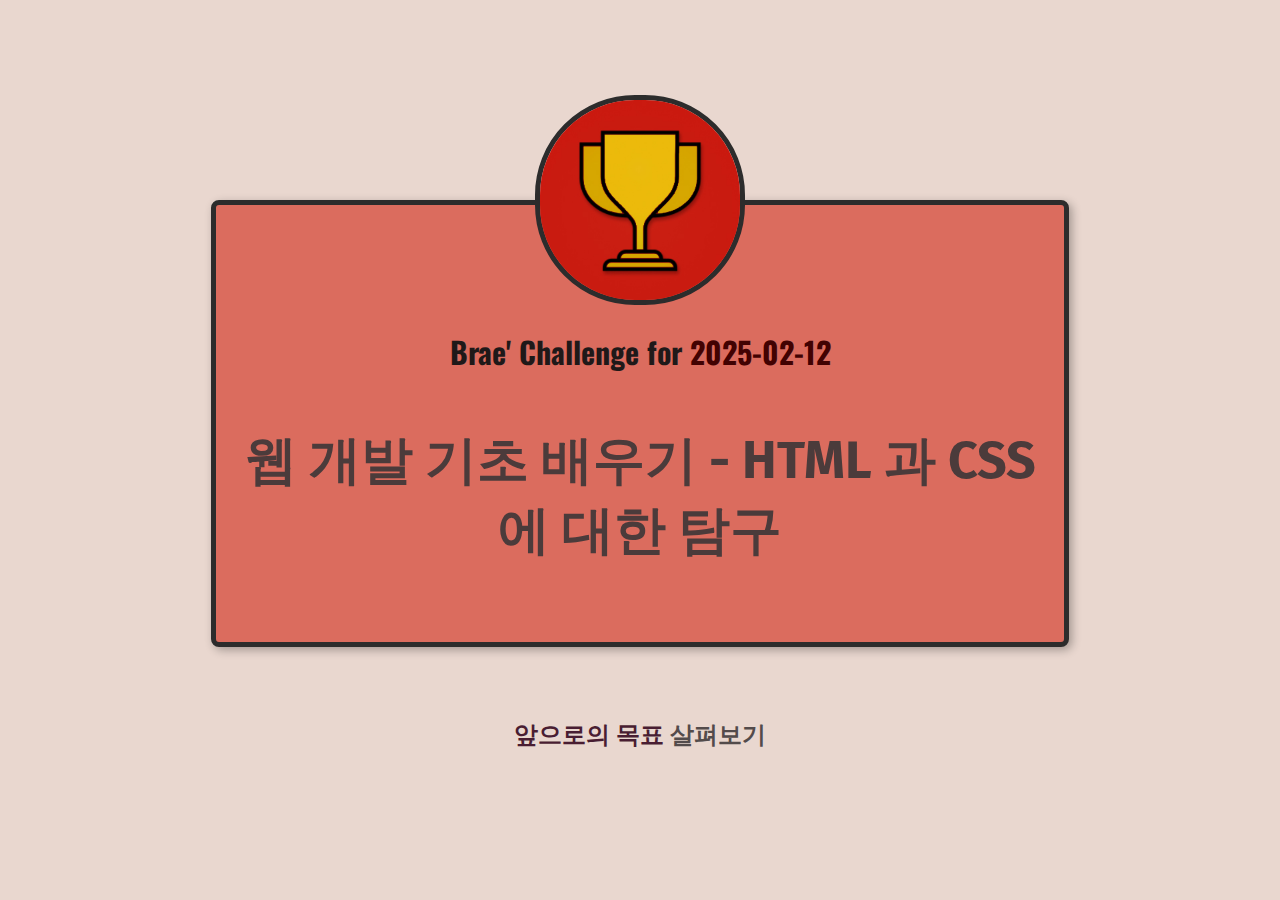
<file: 01/index.html>
<!DOCTYPE html>
<html>
    <head>
        <link rel="preconnect" href="https://fonts.googleapis.com" />
        <link rel="preconnect" href="https://fonts.gstatic.com" crossorigin />
        <link
            href="https://fonts.googleapis.com/css2?family=Fira+Sans:wght@400;700&family=Oswald:wght@700&display=swap"
            rel="stylesheet"
        />
        <link href="/01/css/shared.css" rel="stylesheet" />
        <link href="/01/css/index.css" rel="stylesheet" />
        <link rel="icon" href="/img/favicon.ico" type="image/png">
        <title>Brae's Daily Challenge</title>
    </head>
    <body>
        <main>
            <img src="/01/img/trophy.jpg" alt="트로피" />
            <h1>Brae' Challenge for <span>2025-02-12</span></h1>
            <p id="challenge">웹 개발 기초 배우기 - HTML 과 CSS에 대한 탐구</p>
        </main>
        <footer>
            <p><a href="/01/html/goal.html">앞으로의 목표</a> 살펴보기</p>
        </footer>
    </body>
</html>
</file>
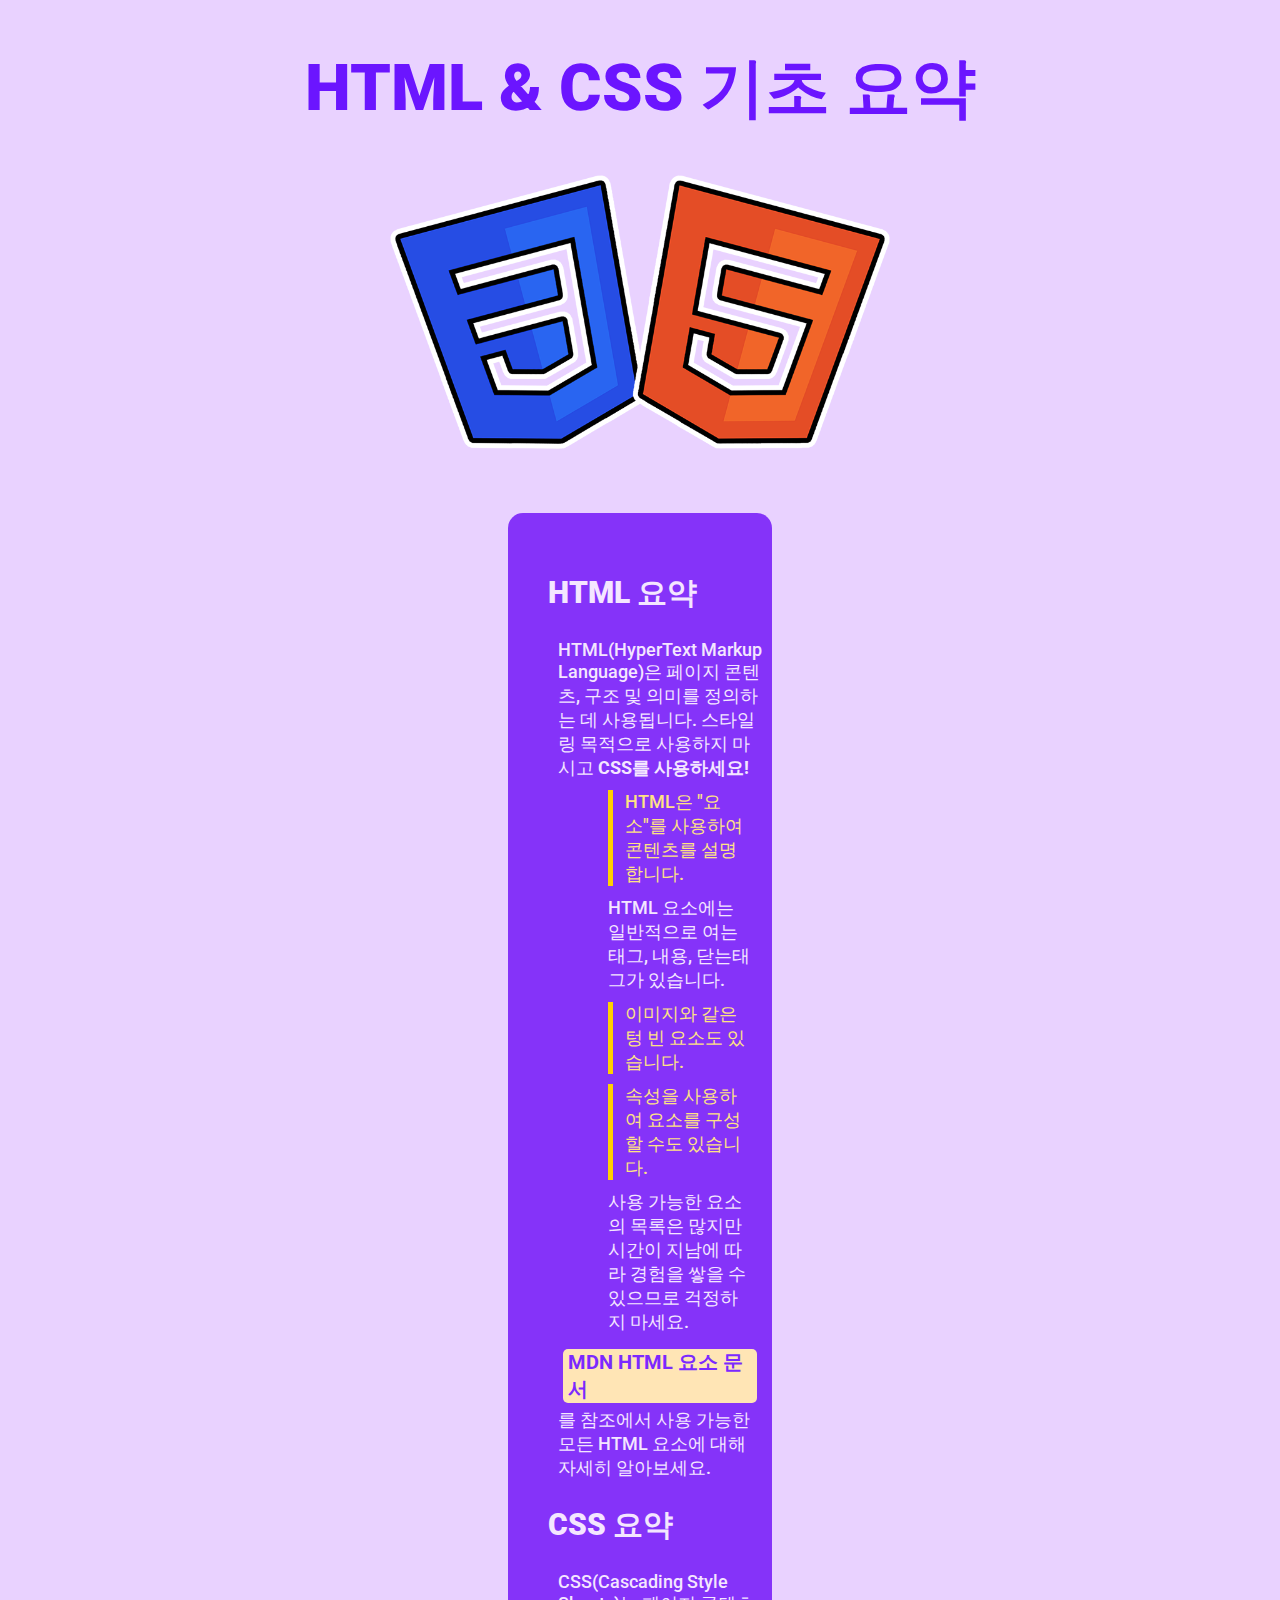
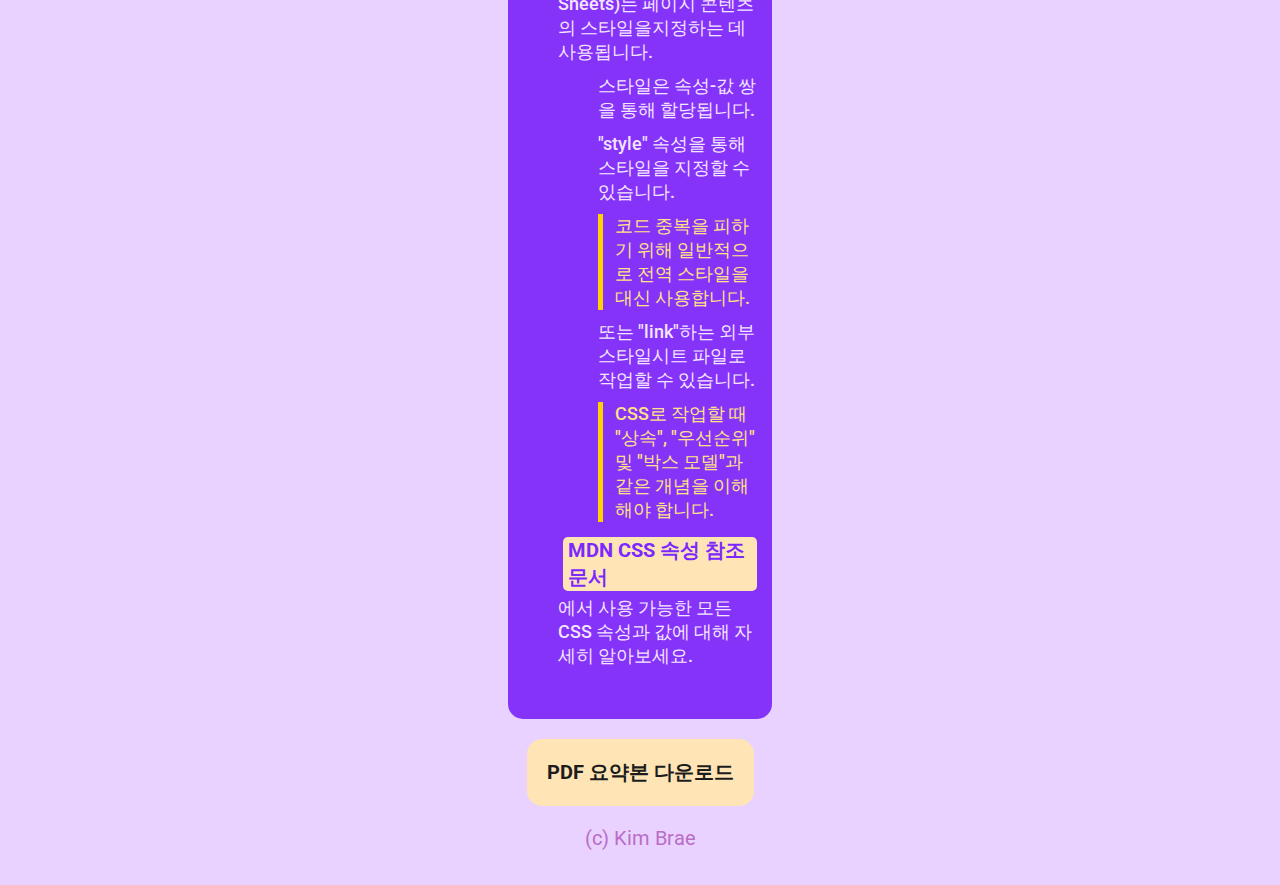
<file: 02/index.html>
<!DOCTYPE html>
<html lang="kr">
    <head>
        <meta charset="UTF-8" />
        <title>HTML & CSS 기초 요약</title>
        <link rel="preconnect" href="https://fonts.googleapis.com" />
        <link rel="preconnect" href="https://fonts.gstatic.com" crossorigin />
        <link
            href="https://fonts.googleapis.com/css2?family=Roboto:ital,wght@0,100..900;1,100..900&display=swap"
            rel="stylesheet"
        />
        <link rel="stylesheet" href="index.css" />
    </head>
    <body>
        <header>
            <h1>HTML & CSS 기초 요약</h1>
            <img src="asset/html-css.png" alt="HTML and CSS 로고" />
        </header>
        <main>
            <ul>
                <h2>HTML 요약</h2>
                <li>
                    HTML(HyperText Markup Language)은 페이지 콘텐츠, 구조 및 의미를 정의하는 데 사용됩니다.
                    스타일링 목적으로 사용하지 마시고 <strong>CSS를 사용하세요!</strong>
                    <ul>
                        <li class="highlight-list">
                            HTML은 "요소"를 사용하여 콘텐츠를 설명합니다.
                        </li>
                        <li>
                            HTML 요소에는 일반적으로 여는 태그, 내용, 닫는태그가 있습니다.
                        </li>
                        <li class="highlight-list">
                            이미지와 같은 텅 빈 요소도 있습니다.
                        </li>
                        <li class="highlight-list">
                            속성을 사용하여 요소를 구성할 수도 있습니다.
                        </li>
                        <li>
                            사용 가능한 요소의 목록은 많지만 시간이 지남에 따라 경험을 쌓을 수 있으므로 걱정하지 마세요.
                        </li>
                    </ul>
                </li>
                <li style="padding: 0;">
                    <a class="link" href="https://developer.mozilla.org/ko/docs/Web/HTML">
                        MDN HTML 요소 문서
                    </a>
                    를 참조에서 사용 가능한 모든 HTML 요소에 대해 자세히 알아보세요.
                </li>
                <h2>CSS 요약</h2>
                <li>
                    CSS(Cascading Style Sheets)는 페이지 콘텐츠의 스타일을지정하는 데 사용됩니다.
                </li>
                <ul>
                    <li>
                        스타일은 속성-값 쌍을 통해 할당됩니다.
                    </li>
                    <li>
                        "style" 속성을 통해 스타일을 지정할 수 있습니다.
                    </li>
                    <li class="highlight-list">
                        코드 중복을 피하기 위해 일반적으로 전역 스타일을 대신 사용합니다.
                    </li>
                    <li>
                        또는 "link"하는 외부 스타일시트 파일로 작업할 수 있습니다.
                    </li>
                    <li class="highlight-list">
                        CSS로 작업할 때 "상속", "우선순위" 및 "박스 모델"과 같은 개념을 이해해야 합니다.
                    </li>
                </ul>
                <li>
                    <a class="link" href="https://developer.mozilla.org/ko/docs/Web/CSS">
                        MDN CSS 속성 참조 문서
                    </a> 
                    에서 사용 가능한 모든 CSS 속성과 값에 대해 자세히 알아보세요.
                </li>
            </ul>
        </main>
        <footer>
            <a href="asset/html-css-basics-summary.pdf" target="_blank">PDF 요약본 다운로드</a>
            <p>(c) Kim Brae</p>
        </footer>
    </body>
</html>
</file>
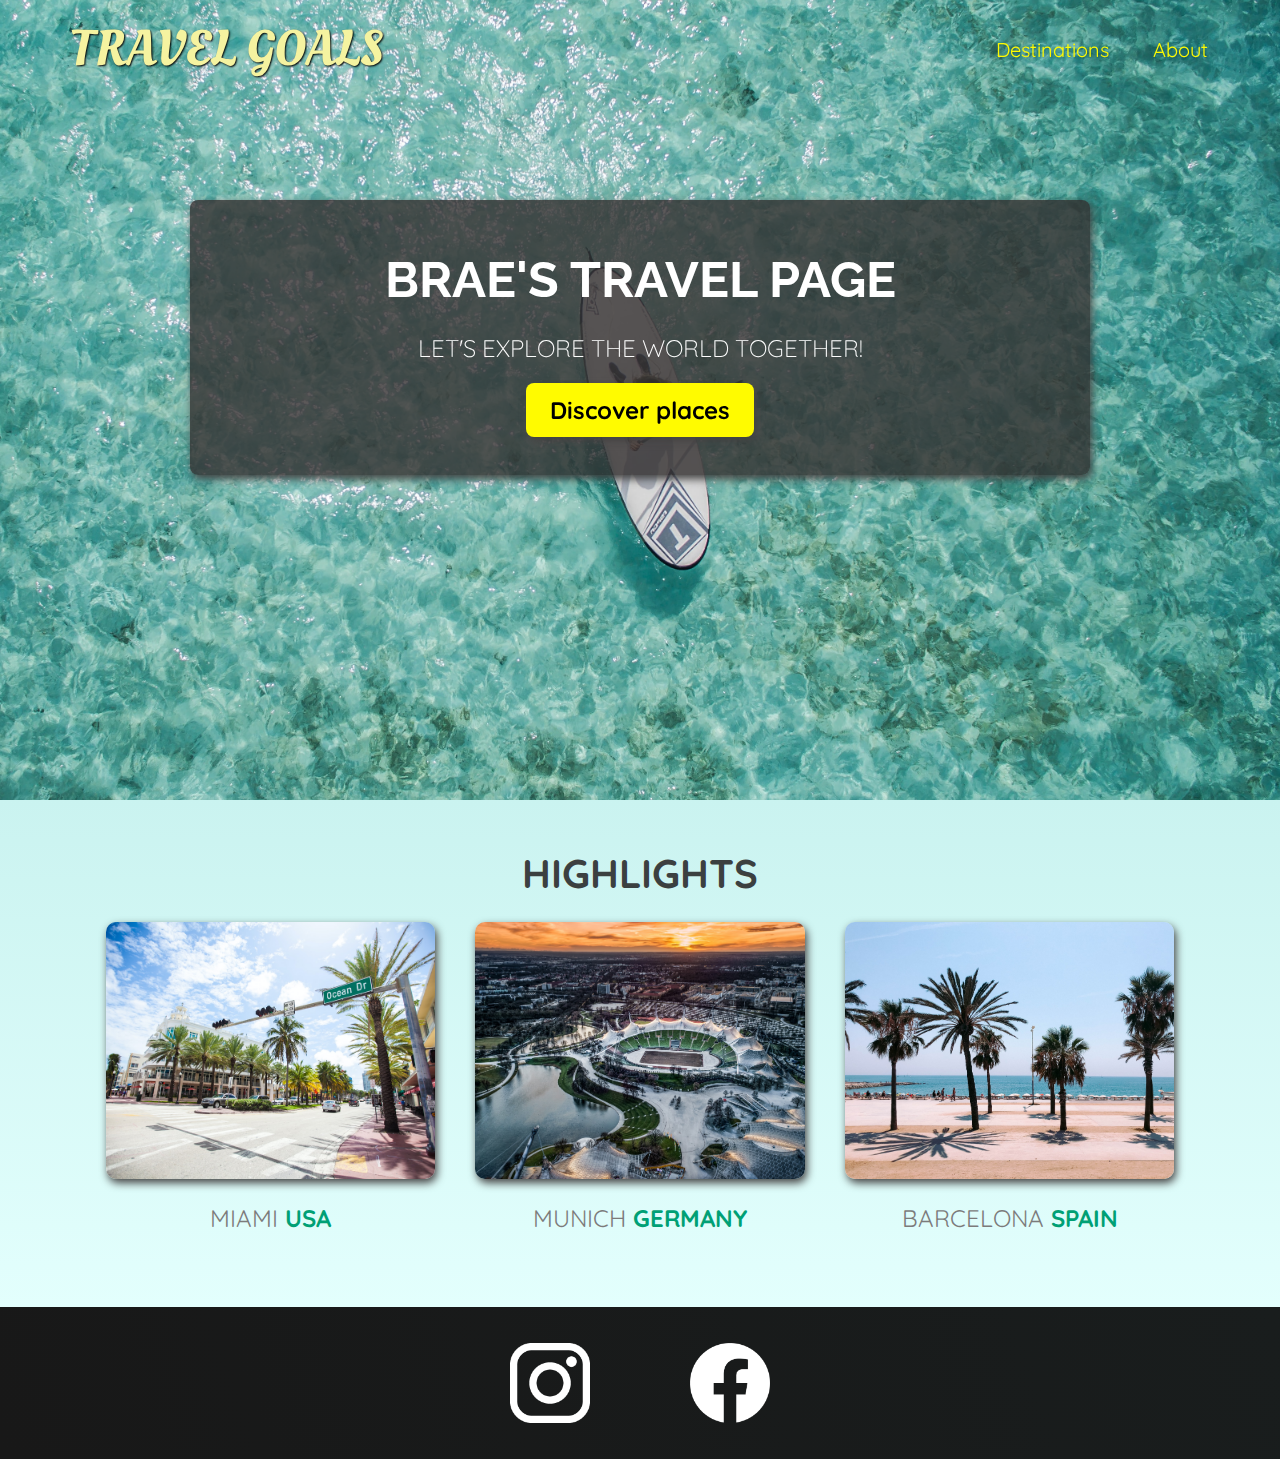
<file: 03/index.html>
<!DOCTYPE html>
<html lang="en">
    <head>
        <meta charset="UTF-8" />
        <link rel="stylesheet" href="/03/css/share.css" />
        <link rel="stylesheet" href="/03/css/index.css" />
        <link
            href="https://fonts.googleapis.com/css2?family=Raleway:wght@700&family=Oleo+Script:wght@700&family=Quicksand:wght@300;500;700&display=swap"
            rel="stylesheet"
        />
        <title>Travel Goals</title>
    </head>
    <body>
        <header>
            <div id="page-logo">
                <a href="/03/index.html">Travel Goals</a>
            </div>
            <nav>
                <ul>
                    <li><a href="/03/html/places.html">Destinations</a></li>
                    <li><a href="/03/html/about.html">About</a></li>
                </ul>
            </nav>
        </header>
        <main>
            <section id="hero">
                <div id="hero-content">
                    <h1>Brae's travel page</h1>
                    <p>Let's explore the world together!</p>
                    <a href="/03/html/places.html">Discover places</a>
                </div>
            </section>
            <section id="highlights">
                <h2>highlights</h2>
                <ul id="destinations">
                    <li class="destinations">
                        <img
                            src="/03/images/places/miami.jpg"
                            alt="Miami streets on sunny day"
                        />
                        <p>Miami <strong>USA</strong></p>
                    </li>
                    <li class="destinations">
                        <img
                            src="/03/images/places/munich.jpg"
                            alt="Munich stadium in winter"
                        />
                        <p>Munich <strong>Germany</strong></p>
                    </li>
                    <li class="destinations">
                        <img
                            src="/03/images/places/barcelona.jpg"
                            alt="Palm beach in Barcelona"
                        />
                        <p>Barcelona <strong>Spain</strong></p>
                    </li>
                </ul>
            </section>
        </main>
        <footer>
            <ul>
                <li>
                    <a href="https://www.instagram.com"
                        ><img
                            src="/03/images/icons/insta.png"
                            alt="Instgram Logo"
                    /></a>
                </li>
                <li>
                    <a href="https://www.facebook.com">
                        <img
                            src="/03/images/icons/facebook.png"
                            alt="Facebook Logo"
                        />
                    </a>
                </li>
            </ul>
        </footer>
    </body>
</html>
</file>
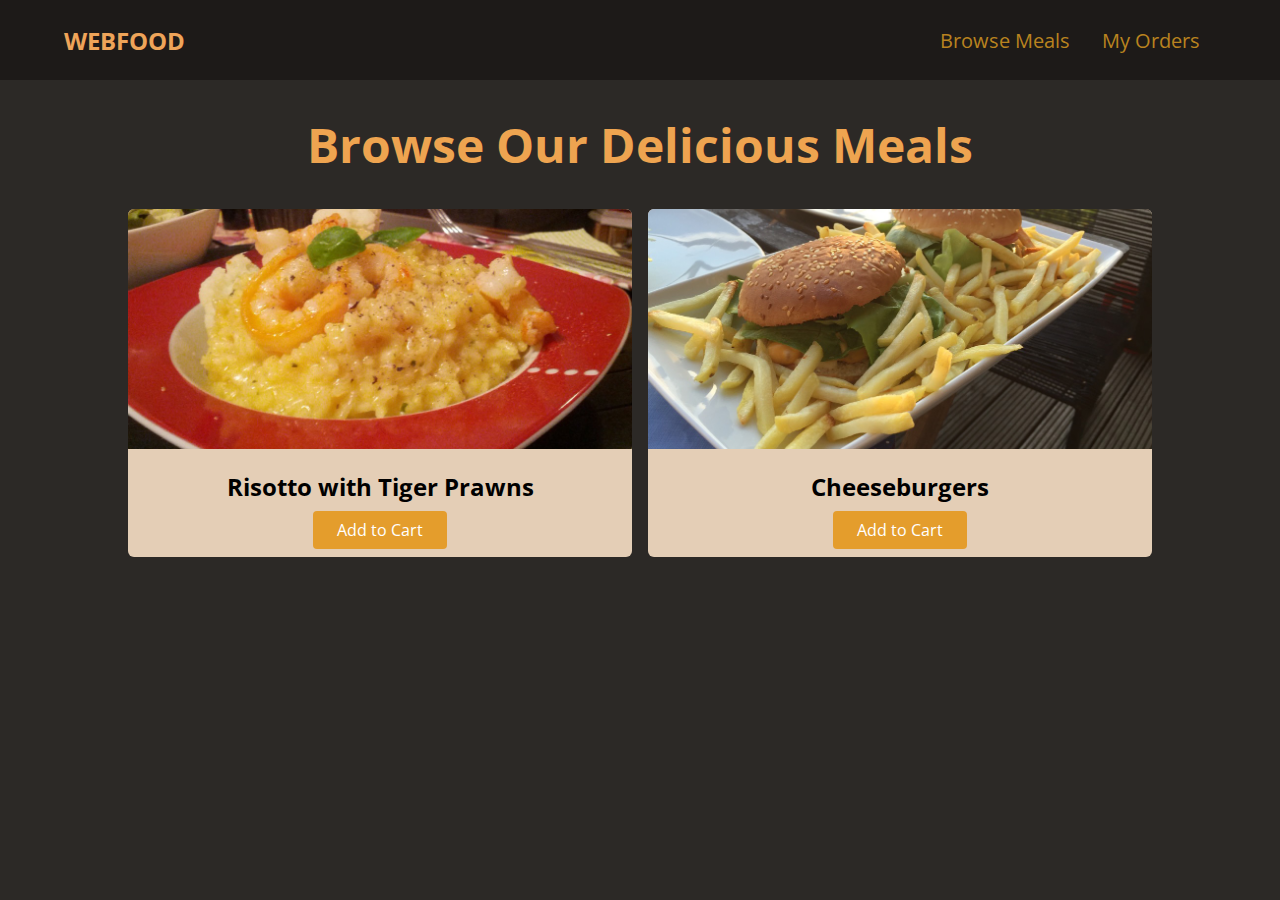
<file: 04/index.html>
<!DOCTYPE html>
<html lang="en">
    <head>
        <meta charset="UTF-8" />
        <meta http-equiv="X-UA-Compatible" content="IE=edge" />
        <meta name="viewport" content="width=device-width, initial-scale=1.0" />
        <title>WebFood</title>
        <link rel="preconnect" href="https://fonts.gstatic.com" />
        <link href="https://fonts.googleapis.com/css2?family=Open+Sans:wght@400;700&display=swap" rel="stylesheet" />
        <link rel="stylesheet" href="/04/css/index.css" />
    </head>
    <body>
        <header id="main-header">
            <a href="index.html" id="logo">WebFood</a>
            <nav>
                <ul>
                    <li>
                        <a href="">Browse Meals</a>
                    </li>
                    <li>
                        <a href="">My Orders</a>
                    </li>
                </ul>
            </nav>
            <a href="#sidebar" class="menu-btn">
                <span></span>
                <span></span>
                <span></span>
            </a>
        </header>
        <aside id="sidebar">
            <header>
                <a href="#" class="menu-btn">
                    <span></span>
                    <span></span>
                    <span></span>
                </a>
            </header>
            <nav>
                <ul>
                    <li>
                        <a href="">Browse Meals</a>
                    </li>
                    <li>
                        <a href="">My Orders</a>
                    </li>
                </ul>
            </nav>
        </aside>
        <main>
            <h1>Browse Our Delicious Meals</h1>
            <section id="latest-products">
                <ul>
                    <li class="food-item">
                        <article>
                            <img src="/04/images/risotto.jpg" alt="Delicious risotto with tiger prawns" />
                            <div class="food-item-content">
                                <h2>Risotto with Tiger Prawns</h2>
                                <a href="" class="btn">Add to Cart</a>
                            </div>
                        </article>
                    </li>
                    <li class="food-item">
                        <article>
                            <img src="/04/images/cheeseburgers.jpg" alt="Classic cheeseburgers with fries" />
                            <div class="food-item-content">
                                <h2>Cheeseburgers</h2>
                                <a href="" class="btn">Add to Cart</a>
                            </div>
                        </article>
                    </li>
                </ul>
            </section>
        </main>
    </body>
</html>
</file>
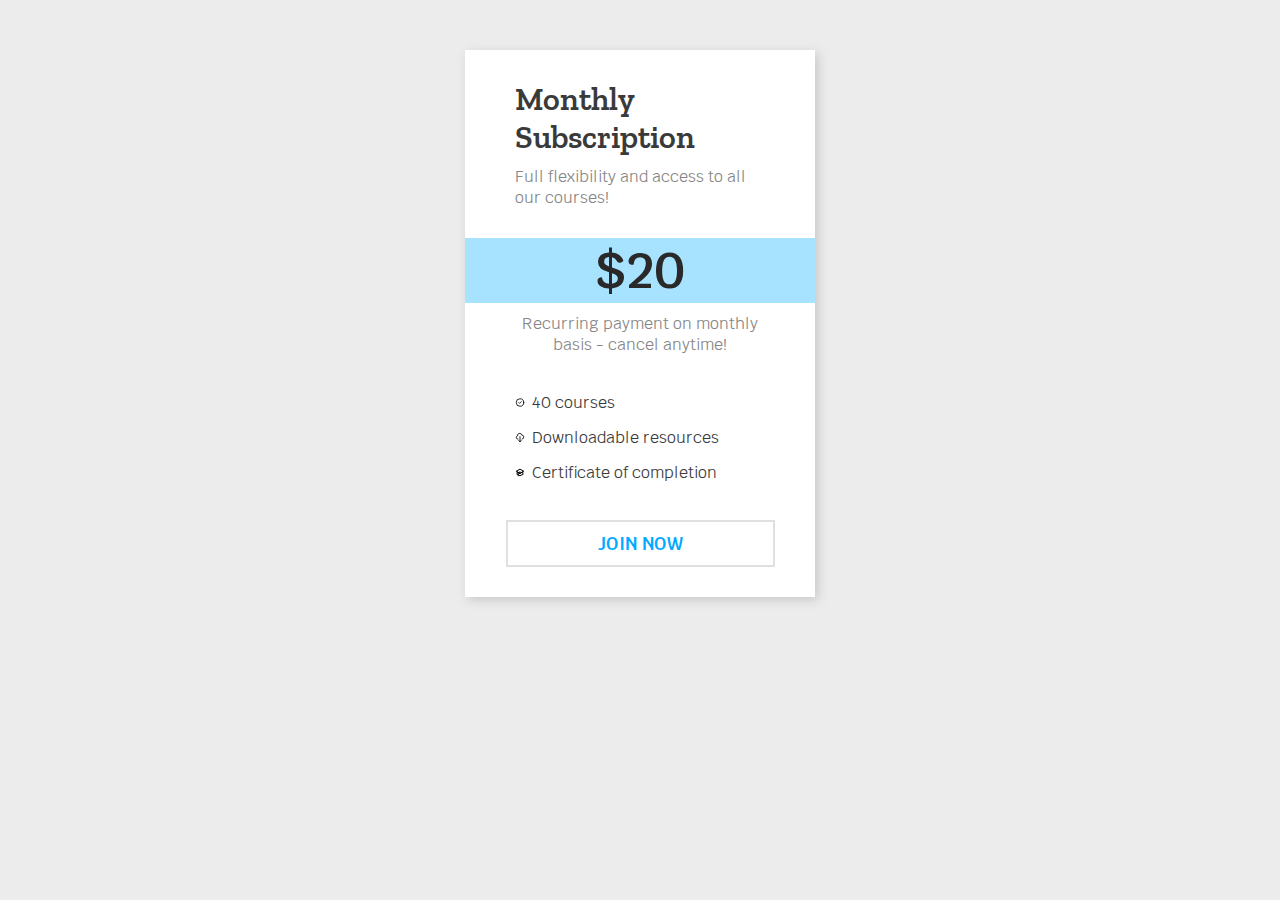
<file: 05/index.html>
<!DOCTYPE html>
<html lang="en">
<head>
    <meta charset="UTF-8">
    <meta http-equiv="X-UA-Compatible" content="IE=edge">
    <meta name="viewport" content="width=device-width, initial-scale=1.0">
    <link rel="preconnect" href="https://fonts.googleapis.com">
    <link rel="preconnect" href="https://fonts.gstatic.com" crossorigin>
    <link href="https://fonts.googleapis.com/css2?family=Krub:wght@400;600&family=Zilla+Slab:wght@400;600&display=swap" rel="stylesheet">
    <link rel="stylesheet" href="styles.css">
    <title>Best Courses</title>
</head>
<body>
    <div class="card-container">
        <h1>Monthly Subscription</h1>
        <p class="card-info">Full flexibility and access to all our courses!</p>
        <p class="price">$20</p>
        <p class="price-info">Recurring payment on monthly basis - cancel anytime!</p>
        <div class="sub-details">
            <div class="sub-feature">
                <div class="icon"><svg class="w-6 h-6" fill="none" stroke="currentColor" viewBox="0 0 24 24" xmlns="http://www.w3.org/2000/svg"><path stroke-linecap="round" stroke-linejoin="round" stroke-width="2" d="M9 12l2 2 4-4m6 2a9 9 0 11-18 0 9 9 0 0118 0z"></path></svg></div>
                <p class="sub-feature-text">40 courses</p>
            </div>
            <div class="sub-feature">
                <div class="icon"><svg class="w-6 h-6" fill="none" stroke="currentColor" viewBox="0 0 24 24" xmlns="http://www.w3.org/2000/svg"><path stroke-linecap="round" stroke-linejoin="round" stroke-width="2" d="M7 16a4 4 0 01-.88-7.903A5 5 0 1115.9 6L16 6a5 5 0 011 9.9M9 19l3 3m0 0l3-3m-3 3V10"></path></svg></div>
                <p class="sub-feature-text">Downloadable resources</p>
            </div>
            <div class="sub-feature">
                <div class="icon"><svg class="w-6 h-6" fill="none" stroke="currentColor" viewBox="0 0 24 24" xmlns="http://www.w3.org/2000/svg"><path d="M12 14l9-5-9-5-9 5 9 5z"></path><path d="M12 14l6.16-3.422a12.083 12.083 0 01.665 6.479A11.952 11.952 0 0012 20.055a11.952 11.952 0 00-6.824-2.998 12.078 12.078 0 01.665-6.479L12 14z"></path><path stroke-linecap="round" stroke-linejoin="round" stroke-width="2" d="M12 14l9-5-9-5-9 5 9 5zm0 0l6.16-3.422a12.083 12.083 0 01.665 6.479A11.952 11.952 0 0012 20.055a11.952 11.952 0 00-6.824-2.998 12.078 12.078 0 01.665-6.479L12 14zm-4 6v-7.5l4-2.222"></path></svg></div>
                <p class="sub-feature-text">Certificate of completion</p>
            </div>
        </div>
        <div class="button-container">
            <a class="button" href="">Join now</a>
        </div>
        
    </div>
    
</body>
</html>
</file>
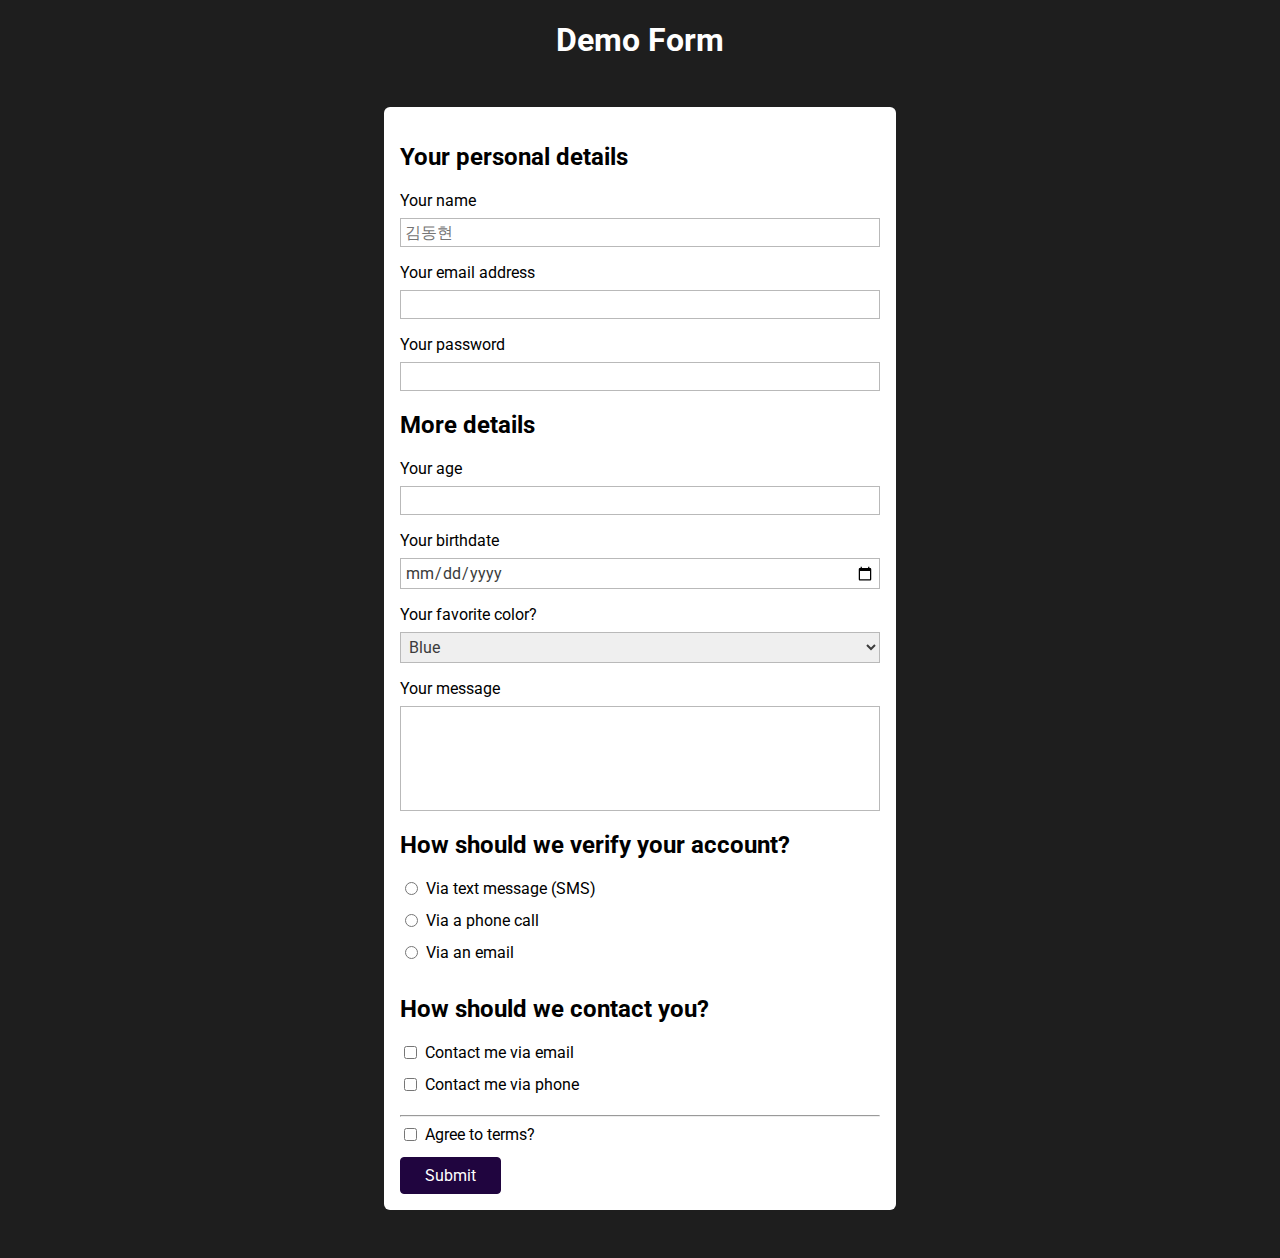
<file: 06/index.html>
<!DOCTYPE html>
<html lang="en">
  <head>
    <meta charset="UTF-8" />
    <meta name="viewport" content="width=device-width, initial-scale=1.0" />
    <title>HTML Forms</title>
    <link rel="preconnect" href="https://fonts.googleapis.com" />
    <link rel="preconnect" href="https://fonts.gstatic.com" crossorigin />
    <link
      href="https://fonts.googleapis.com/css2?family=Roboto:ital,wght@0,100..900;1,100..900&display=swap"
      rel="stylesheet"
    />
    <link rel="stylesheet" href="index.css" />
  </head>
  <body>
    <header>
      <h1>Demo Form</h1>
    </header>
    <main>
      <form action="index.html" method="get">
        <section>
          <h2>Your personal details</h2>
          <ul>
            <li>
              <label for="username">Your name</label>
              <input type="text" name="user-name" id="username" required placeholder="김동현" />
            </li>
            <li>
              <label for="useremail">Your email address</label>
              <input type="email" name="user-email" id="useremail" required />
            </li>
            <li>
              <label for="userpw">Your password</label>
              <input type="password" name="user-pw" id="userpw" required minlength="7" />
            </li>
          </ul>
        </section>

        <section>
          <h2>More details</h2>
          <ul>
            <li>
              <label for="userage">Your age</label>
              <input type="number" name="user-age" id="userage" required min="18" max="100" />
            </li>
            <li>
              <label for="userbirthdate">Your birthdate</label>
              <input type="date" name="user-birthdate" id="userbirthdate" required min="1921-01-01" max="2003-01-01" />
            </li>
            <li>
              <label for="favorite-color">Your favorite color?</label>
              <select name="favorite-color" id="favorite-color">
                <option value="blue">Blue</option>
                <option value="black">Black</option>
                <option value="red">Red</option>
              </select>
            </li>
          </ul>
        </section>

        <section>
          <label for="usermessage">Your message</label>
          <textarea name="user-message" id="usermessage" rows="5"></textarea>
        </section>

        <section>
          <h2>How should we verify your account?</h2>
          <ul>
            <li class="form-control-inline">
              <input type="radio" name="verify" id="verify-text-message" value="text-message" required />
              <label for="verify-text-message">Via text message (SMS)</label>
            </li>
            <li class="form-control-inline">
              <input type="radio" name="verify" id="verify-phone" value="phone" required />
              <label for="verify-phone">Via a phone call</label>
            </li>
            <li class="form-control-inline">
              <input type="radio" name="verify" id="verify-email" value="email" required />
              <label for="verify-email">Via an email</label>
            </li>
          </ul>
        </section>

        <section>
          <h2>How should we contact you?</h2>
          <ul>
            <li class="form-control-inline">
              <input type="checkbox" id="contact-email" name="contact" value="email" />
              <label for="contact-email">Contact me via email</label>
            </li>
            <li class="form-control-inline">
              <input type="checkbox" id="contact-phone" name="contact" value="phone" />
              <label for="contact-phone">Contact me via phone</label>
            </li>
          </ul>
        </section>

        <hr />

        <section>
          <div class="form-control-inline">
            <input type="checkbox" id="agree-terms" name="terms" />
            <label for="agree-terms">Agree to terms?</label>
          </div>
        </section>

        <section>
          <button type="submit">Submit</button>
        </section>
      </form>
    </main>
  </body>
</html>
</file>
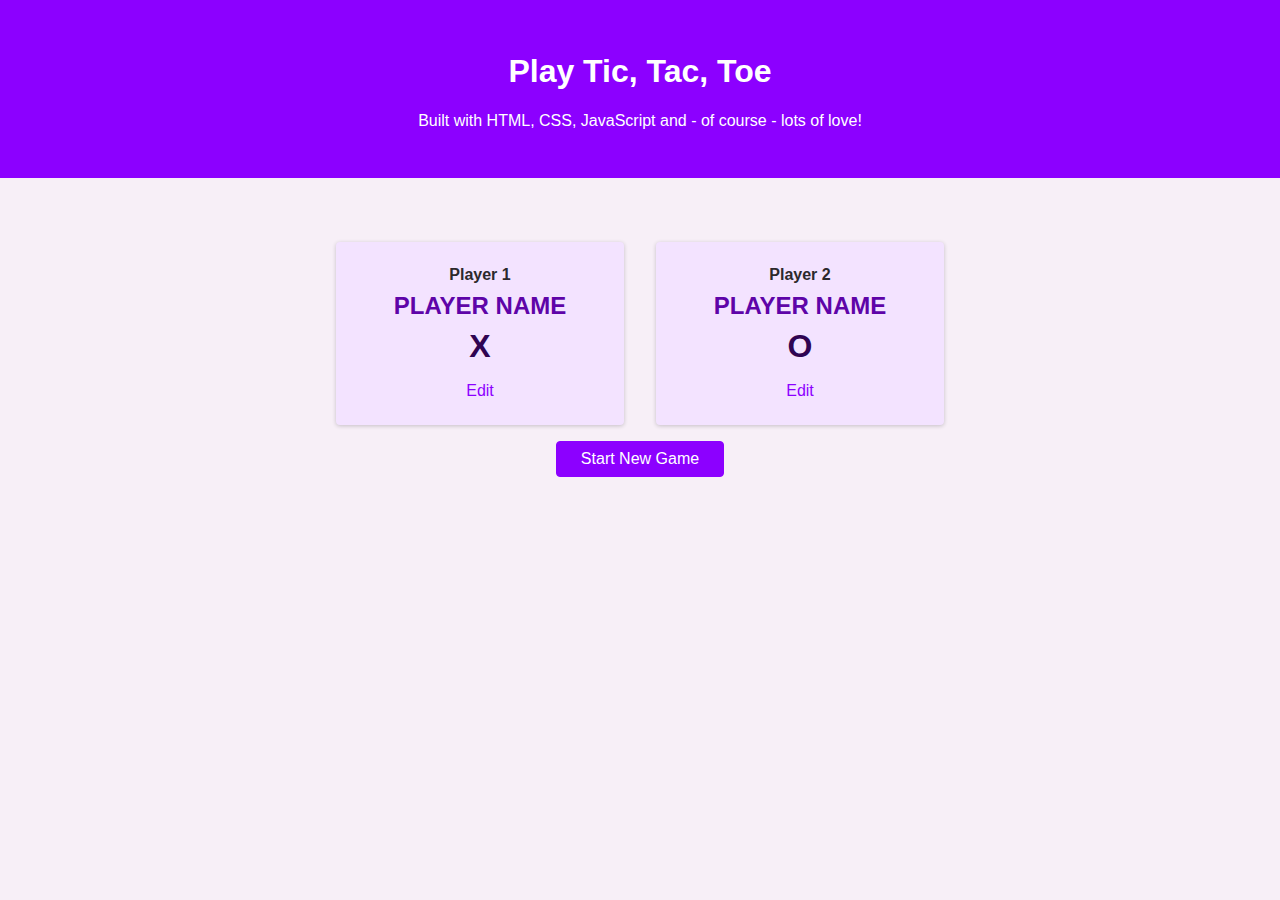
<file: 08/index.html>
<!DOCTYPE html>
<html lang="en">
  <head>
    <meta charset="UTF-8" />
    <meta name="viewport" content="width=device-width, initial-scale=1.0" />
    <title>Tic Tac Toe</title>
    <link rel="preconnect" href="https://fonts.googleapis.com" />
    <link rel="preconnect" href="https://fonts.gstatic.com" crossorigin />
    <link
      href="https://fonts.googleapis.com/css2?family=Open+Sans:ital,wght@0,300..800;1,300..800&display=swap"
      rel="stylesheet"
    />
    <link rel="stylesheet" href="styles/styles.css" />
    <link rel="stylesheet" href="styles/overlays.css" />
    <link rel="stylesheet" href="styles/configuration.css" />
    <link rel="stylesheet" href="styles/game.css" />
    <script src="scripts/config.js" defer></script>
    <script src="scripts/game.js" defer></script>
    <script src="scripts/app.js" defer></script>
  </head>
  <body>
    <div id="backdrop"></div>
    <header id="main-header">
      <h1>Play Tic, Tac, Toe</h1>
      <p>Built with HTML, CSS, JavaScript and - of course - lots of love!</p>
    </header>
    <main>
      <aside class="modal" id="config-overlay">
        <h2>Choose your name</h2>
        <form>
          <div class="form-control">
            <label for="playername">Player name</label>
            <input type="text" name="playername" id="playername" required />
          </div>
          <p id="config-errors"></p>
          <div>
            <button type="reset" class="btn btn-alt" id="cancle-config-btn">Cancel</button>
            <button type="submit" class="btn" id="confirm-config-btn">Confirm</button>
          </div>
        </form>
      </aside>
      <section id="game-configuration">
        <ol>
          <li>
            <article id="player-1-data">
              <h2>Player 1</h2>
              <h3>PLAYER NAME</h3>
              <p class="player-symbol">X</p>
              <button class="btn btn-alt" id="edit-player-1-btn" data-playerid="1">Edit</button>
            </article>
          </li>
          <li>
            <article id="player-2-data">
              <h2>Player 2</h2>
              <h3>PLAYER NAME</h3>
              <p class="player-symbol">O</p>
              <button class="btn btn-alt" id="edit-player-2-btn" data-playerid="2">Edit</button>
            </article>
          </li>
        </ol>
        <button class="btn" id="start-game-btn">Start New Game</button>
      </section>

      <section id="active-game">
        <article id="game-over">
          <h2>You won!, <span id="winner-name">PLAYER NAME</span></h2>
          <p>Click "Start new Game" above, to start a new game!</p>
        </article>
        <p>It's your turn <span id="active-player-name">PLAYER NAME</span>!</p>
        <ol id="game-board">
          <li data-col="1" data-row="1"></li>
          <li data-col="2" data-row="1"></li>
          <li data-col="3" data-row="1"></li>

          <li data-col="1" data-row="2"></li>
          <li data-col="2" data-row="2"></li>
          <li data-col="3" data-row="2"></li>

          <li data-col="1" data-row="3"></li>
          <li data-col="2" data-row="3"></li>
          <li data-col="3" data-row="3"></li>
        </ol>
      </section>
    </main>
  </body>
</html>
</file>
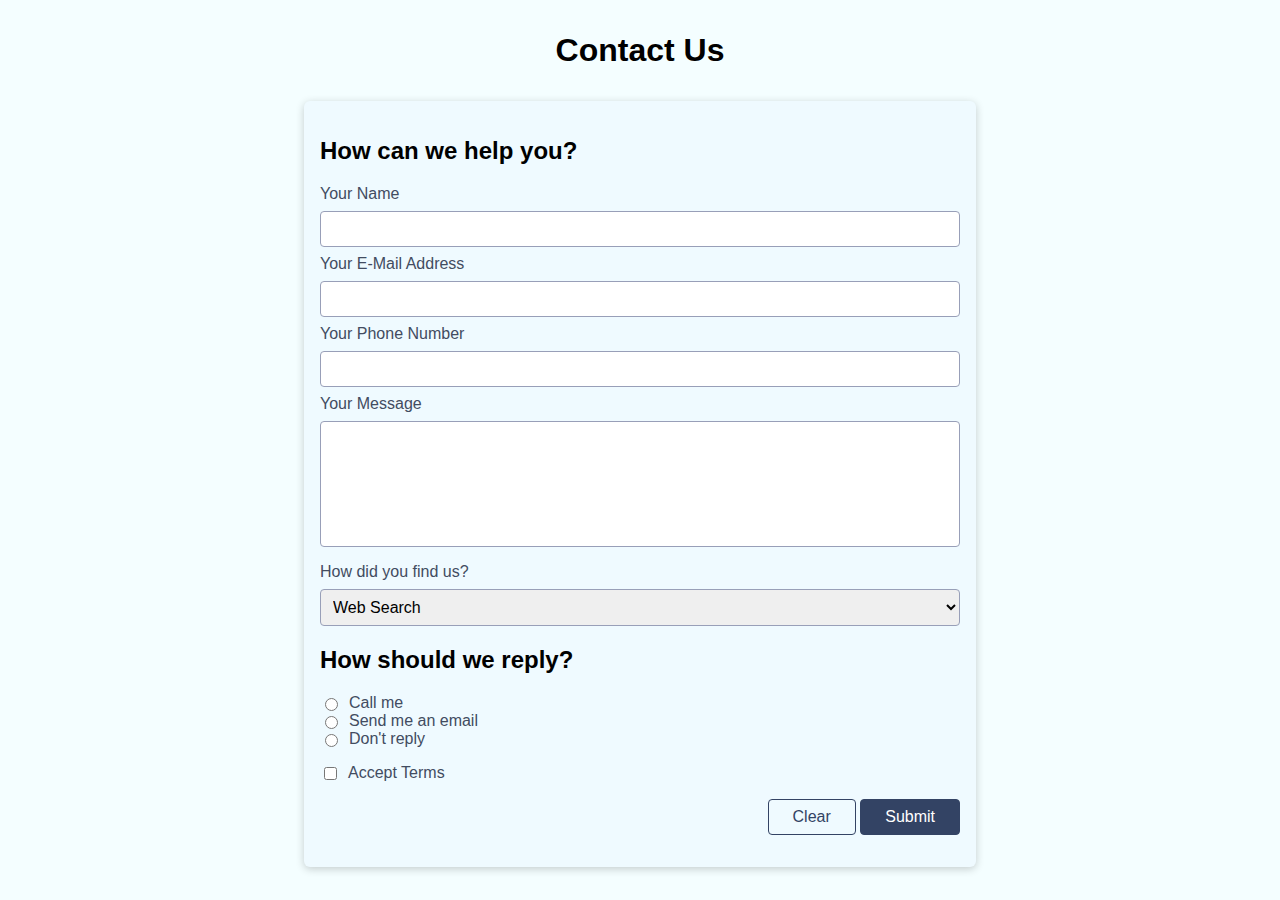
<file: 06/challenge/index.html>
<!DOCTYPE html>
<html lang="en">
  <head>
    <meta charset="UTF-8" />
    <meta name="viewport" content="width=device-width, initial-scale=1.0" />
    <link rel="stylesheet" href="index.css" />
    <title>Forms Challege</title>
  </head>
  <body>
    <header>
      <h1>Contact Us</h1>
    </header>
    <main>
      <form action="index.html" method="get">
        <section>
          <h2>How can we help you?</h2>
          <ul>
            <li>
              <label for="user-name">Your Name</label>
              <input type="text" id="user-name" name="user-name" required />
            </li>
            <li>
              <label for="user-email">Your E-Mail Address</label>
              <input type="email" id="user-email" name="user-email" required />
            </li>
            <li>
              <label for="user-phone">Your Phone Number</label>
              <input type="tel" id="user-phone" name="user-phone" required minlength="5" />
            </li>
            <li>
              <label for="user-message">Your Message</label>
              <textarea name="user-message" id="user-message" required minlength="10" maxlength="200" rows="6"></textarea>
            </li>
          </ul>
        </section>
        <section>
          <label for="channel">How did you find us?</label>
          <select name="channel" id="channel" required>
            <option value="search">Web Search</option>
            <option value="word-of-mouth">Word of Mouth</option>
            <option value="other">Other</option>
          </select>
        </section>
        <section>
          <h2>How should we reply?</h2>
          <ul>
            <li class="inline-control">
              <input type="radio" name="reply" id="reply-phone" value="phone" required />
              <label for="reply-phone">Call me</label>
            </li>
            <li class="inline-control">
              <input type="radio" name="reply" id="reply-email" value="email" required />
              <label for="reply-email">Send me an email</label>
            </li>
            <li class="inline-control">
              <input type="radio" name="reply" id="reply-none" value="none" required />
              <label for="reply-none">Don't reply</label>
            </li>
          </ul>
        </section>
        <section class="inline-control">
          <input type="checkbox" name="accept-terms" id="accept-terms" required />
          <label for="accept-terms">Accept Terms</label>
        </section>
        <section id="form-action">
          <button type="reset" class="btn-empty">Clear</button>
          <button type="submit" class="btn-filled">Submit</button>
        </section>
      </form>
    </main>
  </body>
</html>
</file>
<file: 01/css/shared.css>
body {
    text-align: center;
    background-color: rgb(233, 215, 207);
    color: rgb(83, 75, 75);
    margin: 50px;
}

h1 {
    font-family: "Oswald", sans-serif;
    color: rgb(49, 48, 47);
}

p {
    font-family: "Fira Sans", sans-serif;
    font-size: 24px;
}

a {
    font-family: "Fira Sans", sans-serif;
    text-decoration: none;
    color: rgb(167, 1, 78);
}

a:hover {
    text-decoration: underline;
}
</file>
<file: 01/css/index.css>
main {
    width: 800px;
    text-align: center;
    margin: 200px auto 72px auto;
    background-color: rgb(219, 108, 94);
    padding: 24px;
    border-radius: 8px;
    border: 5px solid rgb(44, 44, 44);
    box-shadow: 3px 3px 10px rgba(0, 0, 0, 0.3);
}

img {
    width: 200px;
    height: 200px;
    border-radius: 100px;
    border: 5px solid rgb(44, 44, 44);
    margin-top: -134px;
}

h1 {
    font-size: 30px;
    color: rgb(31, 25, 25);
}

span {
    color: rgb(66, 2, 2);
}

#challenge {
    color: rgb(75, 59, 59);
    font-weight: bold;
    font-size: 52px;
}

li {
    list-style: none;
}

a {
    font-weight: bold;
    color: rgb(73, 29, 50);
}

footer p {
    font-weight: bold;
}
</file>
<file: 02/index.css>
html {
    background-color: rgb(233, 210, 255);
    font-family: "Roboto", sans-serif;
}

body {
    text-align: center;
}

h1 {
    font-size: 65px;
    font-weight: 900;
    color: rgb(107, 21, 255);
}

img {
    width: 500px;
    padding-bottom: 60px;
}

main {
    text-align: left;
    margin: 0px 500px;
    background-color: rgb(133, 51, 249);
    padding: 35px 0px;
    border-radius: 15px;
    color: rgb(244, 230, 255);
}

ul {
    list-style: none;
}

li {
    font-size: 18px;
    font-weight: 500;
    padding: 0;
    margin: 10px;
}

h2 {
    font-size: 30px;
    font-weight: 900;
}

a {
    background-color:rgb(255, 229, 181);
    border-radius: 15px;
    color: rgb(28, 28, 28);
    margin: 20px;
    padding: 20px;
    display: inline-block;
    font-size: 20px;
    font-weight: bold;
    text-decoration: none;
}

a:hover, 
a:active{
    background-color: rgb(250, 201, 39);
}

p {
    color: rgb(185, 109, 198);
    font-size: 20px;
    margin: 0 0 35px 0;
}

.link{
    color: rgb(123, 41, 255);
    background-color: rgb(255, 229, 181);
    border-radius: 5px;
    margin: 5px;
    padding: 0px 5px;
}

.highlight-list {
    border-left: 5px solid rgb(255, 208, 0) ;
    color: rgb(255, 226, 132);
    list-style: none;
    padding-left: 12px;
}
</file>
<file: 03/css/share.css>
body {
    font-family: "Quicksand", sans-serif;
    margin: 0;
}

ul {
    list-style: none;
    margin: 0;
    padding: 0;
}

header {
    display: flex;
    justify-content: space-between;
    align-items: center;
    padding: 15px 60px;
    position: fixed;
    width: 100%;
    top: 0;
    left: 0;
    box-sizing: border-box;
}

#page-logo a {
    padding: 10px;
    font-family: "Oleo Script", sans-serif;
    text-decoration: none;
    color: rgb(245, 243, 160);
    font-size: 50px;
    text-transform: uppercase;
    text-shadow: 1px 1px 2px rgb(0, 0, 0);
}

header ul {
    display: flex;
}

header li {
    margin-left: 20px;
}

header a {
    color: rgb(255, 251, 0);
    text-decoration: none;
    font-size: 20px;
    padding: 12px;
    text-shadow: 1px 1px 2px rgba(0, 0, 0, 0.2);
    border-radius: 6px;
}

header nav a:hover {
    color: rgb(77, 77, 77);
    background-color: rgb(255, 251, 0);
}

footer {
    background: linear-gradient(70deg, rgb(24, 24, 24), rgb(25, 29, 29));
    padding: 36px 0;
}

footer ul {
    display: flex;
    justify-content: center;
}

footer li {
    width: 80px;
    height: 80px;
    margin: 0 50px;
}

footer img {
    width: 100%;
    height: 100%;
}
</file>
<file: 03/css/index.css>
#hero {
    height: 800px;
    background-image: url("/03/images/places/ocean.jpg");
    background-position: center;
    background-size: cover;
}

#hero-content {
    width: 900px;
    background-color: rgba(51, 47, 47, 0.8);
    box-shadow: 2px 4px 8px rgb(68, 67, 67);
    border-radius: 8px;
    text-align: center;
    padding: 50px 0;
    margin: 0 auto;
    position: relative;
    top: 200px;
}

#hero-content h1 {
    color: white;
    text-transform: uppercase;
    font-size: 50px;
    font-family: "Raleway", sans-serif;
    margin: 0;
}

#hero-content p {
    color: white;
    text-transform: uppercase;
    font-size: 24px;
    font-weight: 300;
    margin-bottom: 32px;
}

#hero-content a {
    text-decoration: none;
    background-color: rgb(255, 251, 0);
    padding: 12px 24px;
    color: black;
    font-size: 24px;
    font-weight: bold;
    border-radius: 8px;
    box-shadow: 2px 4px 8px rgb(68, 67, 67);
}

#hero-content a:hover {
    background-color: rgb(255, 238, 0);
}

#highlights {
    padding: 24px;
    background: linear-gradient(0deg, rgb(227, 255, 253), rgb(202, 243, 240));
}

#highlights h2 {
    text-transform: uppercase;
    font-size: 40px;
    text-align: center;
    color: rgb(59, 64, 64);
    margin: 24px 0;
}

#destinations {
    display: flex;
    width: 90%;
    margin: auto;
    margin-bottom: 40px;
    justify-content: center;
}

.destinations {
    margin: 0 20px;
    text-transform: uppercase;
}

.destinations p {
    text-align: center;
    font-size: 24px;
    color: rgb(124, 123, 123);
    margin: 20px 0;
}

.destinations img {
    object-fit: cover;
    height: 80%;
    width: 100%;
    box-shadow: 2px 4px 8px rgb(68, 67, 67);
    border-radius: 10px;
}

.destinations strong {
    color: rgb(0, 160, 117);
}
</file>
<file: 04/css/index.css>
body {
    font-family: "Open Sans", sans-serif;
    margin: 0;
    background-color: rgb(44, 41, 38);
}

a {
    text-decoration: none;
}

#main-header {
    height: 5rem;
    display: flex;
    justify-content: space-between;
    align-items: center;
    background-color: rgb(29, 26, 24);
    padding: 0 5%;
}

#logo {
    font-size: 1.5rem;
    font-weight: bold;
    color: rgb(238, 164, 89);
    text-transform: uppercase;
}

.menu-btn {
    width: 3rem;
    height: 3rem;
    flex-direction: column;
    justify-content: space-around;
    display: none;
}

.menu-btn span {
    width: 100%;
    height: 3px;
    background-color: white;
}

#main-header ul {
    list-style: none;
    display: flex;
    margin: 0;
    padding: 0;
}

#main-header li {
    margin: 0 1rem;
}

#main-header nav a {
    color: rgb(185, 131, 31);
    font-size: 1.25rem;
}

#main-header nav a:hover {
    color: rgb(255, 166, 0);
}

#sidebar {
    width: 100%;
    height: 100%;
    margin: 0;
    background-color: rgb(29, 26, 27);
    position: fixed;
    top: 0;
    left: 0;
    display: none;
}

#sidebar:target {
    display: block;
}

#sidebar header {
    height: 5rem;
    display: flex;
    justify-content: flex-end;
    align-items: center;
    padding: 0 5%;
}

#sidebar ul {
    list-style: none;
    display: flex;
    align-items: center;
    flex-direction: column;
}

#sidebar li {
    margin: 1rem 0;
}

#sidebar a {
    color: rgb(253, 239, 213);
    font-size: 2rem;
}

main h1 {
    text-align: center;
    color: rgb(238, 164, 80);
    font-size: 3rem;
}

#latest-products {
    width: 80%;
    margin: 2rem auto;
}

#latest-products ul {
    display: grid;
    grid-template-columns: 1fr 1fr;
    gap: 1rem;
    margin: 0;
    padding: 0;
    list-style: none;
}

.food-item {
    background-color: rgb(228, 206, 182);
    border-radius: 6px;
    overflow: hidden;
}

.food-item img {
    height: 15rem;
    width: 100%;
    object-fit: cover;
}

.food-item-content {
    padding: 1rem;
    text-align: center;
}

.food-item h2 {
    margin: 0 0 1rem 0;
}

.btn {
    background-color: rgb(228, 157, 44);
    color: white;
    border-radius: 4px;
    padding: 0.5rem 1.5rem;
}

.btn:hover {
    background-color: rgb(221, 134, 34);
}

@media (max-width: 48rem) {
    #main-header nav {
        display: none;
    }

    .menu-btn {
        display: flex;
    }

    main h1 {
        font-size: 1.5rem;
    }

    #latest-products ul {
        grid-template-columns: 100%;
    }
}
</file>
<file: 05/styles.css>
html {
    --color-grey-100: rgb(236, 236, 236);
    --color-grey-400: rgb(134, 134, 134);
    --color-grey-600: rgb(58, 58, 58);
    --color-grey-900: rgb(41, 41, 41);

    --color-primary-300: rgb(167, 226, 255);
    --color-primary-700: rgb(0, 170, 255);

    --size-1: 18px;
    --size-5: 50px;

    background-color: var(--color-grey-100);
    font-family: "Krub", sans-serif;
    font-weight: 400;
}

.card-container {
    background-color: rgb(255, 255, 255);
    width: 350px;
    margin: 50px auto;
    box-shadow: 3px 3px 10px rgb(201, 200, 200);
    transition: transform 0.5s ease-out;
}

.card-container:hover {
    transform: scale(1.05);
}

h1 {
    color: var(--color-grey-600);
    text-align: left;
    padding: 30px 50px 0px 50px;
    margin: 10px 0;
    font-family: "Zilla Slab", serif;
    font-weight: 600;
}

.card-info {
    color: var(--color-grey-400);
    text-align: left;
    padding: 0 50px;
    margin: 10px 0 30px 0;
}

.price {
    color: var(--color-grey-900);
    background-color: var(--color-primary-300);
    text-align: center;
    margin: 30px auto 10px auto;
    font-size: var(--size-5);
    font-weight: 600;
}

.price-info {
    color: var(--color-grey-400);
    text-align: center;
    margin: 10px 0 30px 0;
    padding: 0 50px;
}

.sub-details {
    width: 300px;
    margin: 30px 50px;
}

.sub-feature {
    display: flex;
}

.icon {
    display: flex;
    width: 10px;
}

.sub-feature-text {
    color: var(--color-grey-600);
    padding: 2px;
    margin: 5px;
}

.button-container {
    text-align: center;
    margin: 30px 0 0 0;
}

.button {
    color: var(--color-primary-700);
    text-decoration: none;
    text-transform: uppercase;
    display: inline-block;
    width: 70%;
    padding: 10px;
    margin: 0 0 30px 0;
    border: 2px solid rgb(224, 224, 224);
    font-size: var(--size-1);
    font-weight: 600;
    transition: background-color 0.5s ease-out;
}

.button:hover {
    color: white;
    background-color: var(--color-primary-700);
    border: 2px solid rgb(255, 255, 255);
}
</file>
<file: 06/index.css>
body {
  background-color: rgb(30, 30, 30);
  font-family: "Roboto", sans-serif;
}

h1 {
  text-align: center;
  color: white;
}

ul {
  list-style: none;
  margin: 0;
  padding: 0;
}

form {
  width: 30rem;
  margin: 3rem auto;
  background-color: rgb(255, 255, 255);
  padding: 1rem;
  border-radius: 6px;
}

label {
  margin-bottom: 0.5rem;
  display: block;
}

textarea {
  resize: none;
}

input,
textarea,
select {
  width: 100%;
  display: block;
  margin-bottom: 1rem;
  box-sizing: border-box;
  font: inherit;
  border: 1px solid rgb(185, 185, 185);
  padding: 0.25rem;
  color: rgb(60, 60, 60);
}

input:focus,
textarea:focus {
  background-color: rgb(219, 190, 253);
  color: rgb(32, 5, 63);
  border-color: rgb(32, 5, 63);
}

button {
  display: block;
  font: inherit;
  background-color: rgb(32, 5, 63);
  color: white;
  border: 1px solid rgb(32, 5, 63);
  padding: 0.5rem 1.5rem;
  border-radius: 4px;
  cursor: pointer;
}

button:hover {
  background-color: rgb(52, 14, 95);
  border-color: rgb(52, 14, 95);
}

.form-control-inline {
  display: flex;
}

.form-control-inline input {
  width: auto;
  margin-right: 0.5rem;
}
</file>
<file: 08/styles/styles.css>
body {
  margin: 0;
  font-family: "Open-Sans", sans-serif;
  color: rgb(44, 41, 44);
  background-color: rgb(247, 239, 247);
}

#main-header {
  background-color: rgb(140, 0, 255);
  color: white;
  padding: 2rem 5%;
  text-align: center;
}

.btn {
  font: inherit;
  padding: 0.5rem 1.5rem;
  background-color: rgb(140, 0, 255);
  border: 1px solid rgb(140, 0, 255);
  color: white;
  border-radius: 4px;
  cursor: pointer;
}

.btn-alt {
  background-color: transparent;
  border-color: transparent;
  color: rgb(140, 0, 255);
}

.btn:hover {
  background-color: rgb(120, 46, 211);
  border-color: rgb(120, 46, 211);
}

.btn-alt:hover {
  background-color: rgb(217, 194, 243);
  border-color: transparent;
}
</file>
<file: 08/styles/overlays.css>
.modal {
  position: fixed;
  top: 20%;
  left: 5%;
  width: 90%;
  background-color: white;
  padding: 1rem;
  border-radius: 6px;
  box-shadow: 0 2px 8px rgba(0, 0, 0, 0.2);
  display: none;
}

#backdrop {
  position: fixed;
  top: 0;
  left: 0;
  width: 100%;
  height: 100%;
  background-color: rgba(0, 0, 0, 0.7);
  display: none;
}

@media (min-width: 48rem) {
  .modal {
    left: calc(50% - 20rem);
    width: 40rem;
  }
}
</file>
<file: 08/styles/configuration.css>
#config-overlay {
  text-align: center;
}

#config-overlay h2 {
  margin: 0.5rem 0;
}

.form-control {
  margin: 0.5rem 0;
}

.form-control label {
  display: block;
  margin-bottom: 0.5rem;
  font-weight: bold;
}

.form-control input {
  font: inherit;
  border: 1px solid rgb(204, 204, 204);
  width: 15rem;
  padding: 0.35rem;
}

.error label {
  color: rgb(136, 2, 2);
}

.error input {
  border-color: rgb(136, 2, 2);
  color: rgb(136, 2, 2);
  background-color: rgb(253, 219, 219);
}

#game-configuration {
  width: 90%;
  max-width: 40rem;
  margin: 3rem auto;
  text-align: center;
}

#game-configuration ol {
  list-style: none;
  margin: 0;
  padding: 0;
  display: flex;
}

#game-configuration li {
  margin: 1rem;
  padding: 1rem;
  width: 50%;
  background-color: rgb(243, 227, 255);
  border-radius: 4px;
  box-shadow: 0 1px 4px rgba(0, 0, 0, 0.2);
}

#game-configuration h2 {
  font-size: 1rem;
  margin: 0.5rem 0;
}
#game-configuration h3 {
  font-size: 1.5rem;
  margin: 0.5rem 0;
  color: rgb(94, 4, 168);
}

.player-symbol {
  font-size: 2rem;
  font-weight: bold;
  color: rgb(47, 4, 82);
  margin: 0.5rem 0;
}
</file>
<file: 08/styles/game.css>
#active-game {
  text-align: center;
  margin: 2rem 0 5rem 0;
  display: none;
}

#game-over {
  width: 90%;
  max-width: 40rem;
  margin: auto;
  padding: 1rem 2rem;
  color: white;
  background-color: rgb(50, 5, 87);
  box-shadow: 0 2px 8px rgba(0, 0, 0, 0.2);
  border-radius: 4px;
  display: none;
}

#game-over h2 {
  font-size: 2.5rem;
  margin: 0.5rem 0;
}

#active-player-name {
  font-weight: bold;
  color: rgb(50, 5, 87);
}

#game-board {
  list-style: none;
  margin: 1rem 0;
  padding: 0;
  display: grid;
  grid-template-columns: repeat(3, 6rem); /* 6rem 6rem 6rem */
  grid-template-rows: repeat(3, 6rem); /* 6rem 6rem 6rem */
  justify-content: center;
  gap: 0.5rem;
}

#game-board li {
  background-color: rgb(215, 187, 247);
  border-radius: 2px;
  cursor: pointer;
  display: flex;
  justify-content: center;
  align-items: center;
  font-size: 2.5rem;
  font-weight: bold;
}

#game-board li:hover {
  background-color: rgb(112, 13, 204);
}

#game-board li.disabled {
  background-color: rgb(112, 13, 204);
  color: white;
  cursor: default;
}
</file>
<file: 06/challenge/index.css>
body {
  font-family: sans-serif;
  background-color: rgb(244, 254, 255);
}

h1 {
  text-align: center;
  margin: 2rem;
}

form {
  width: 40rem;
  margin: auto;
  background-color: rgb(239, 250, 255);
  padding: 1rem;
  box-shadow: 0 2px 8px rgba(0, 0, 0, 0.2);
  border-radius: 6px;
}

section {
  margin-bottom: 1rem;
}

ul {
  list-style: none;
  margin: 0;
  padding: 0;
}

label {
  color: rgb(66, 76, 97);
  display: block;
  margin: 0.5rem 0;
}

input,
textarea,
select {
  font: inherit;
  padding: 0.5rem;
  border: 1px solid rgb(152, 159, 184);
  width: 100%;
  display: block;
  border-radius: 4px;
  box-sizing: border-box;
}

textarea {
  resize: none;
}

input:focus,
textarea:focus {
  background-color: rgb(217, 227, 247);
}

button {
  font: inherit;
  border: 1px solid rgb(51, 67, 100);
  padding: 0.5rem 1.5rem;
  border-radius: 4px;
  cursor: pointer;
}

#form-action {
  text-align: right;
}

.btn-filled {
  background-color: rgb(51, 67, 100);
  color: white;
}

.btn-empty {
  background-color: transparent;
  color: rgb(51, 67, 100);
}

.btn-filled:hover {
  background-color: rgb(69, 89, 129);
  border-color: rgb(69, 89, 129);
}

.btn-empty:hover {
  background-color: rgb(208, 215, 230);
}

.inline-control {
  display: flex;
}

.inline-control label {
  margin: 0;
  margin-left: 0.5rem;
}

.inline-control input {
  width: auto;
}
</file>
